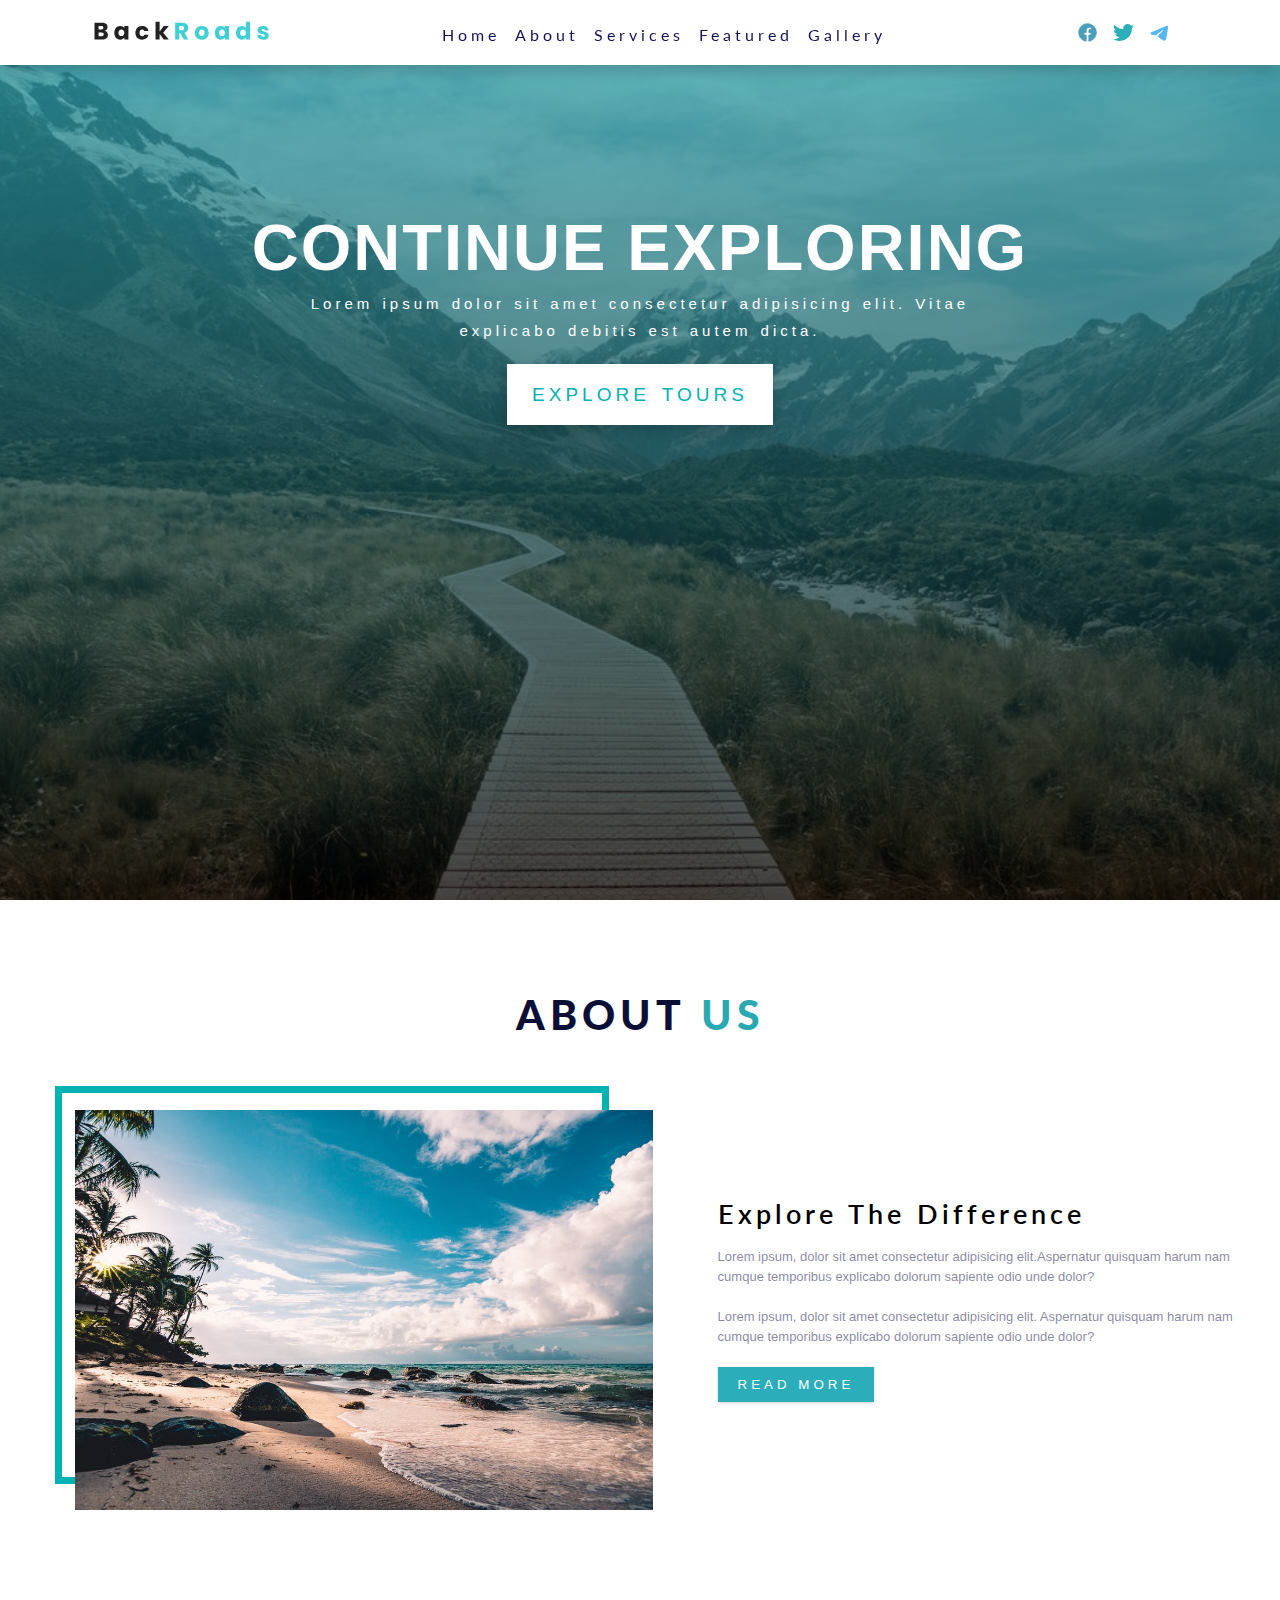
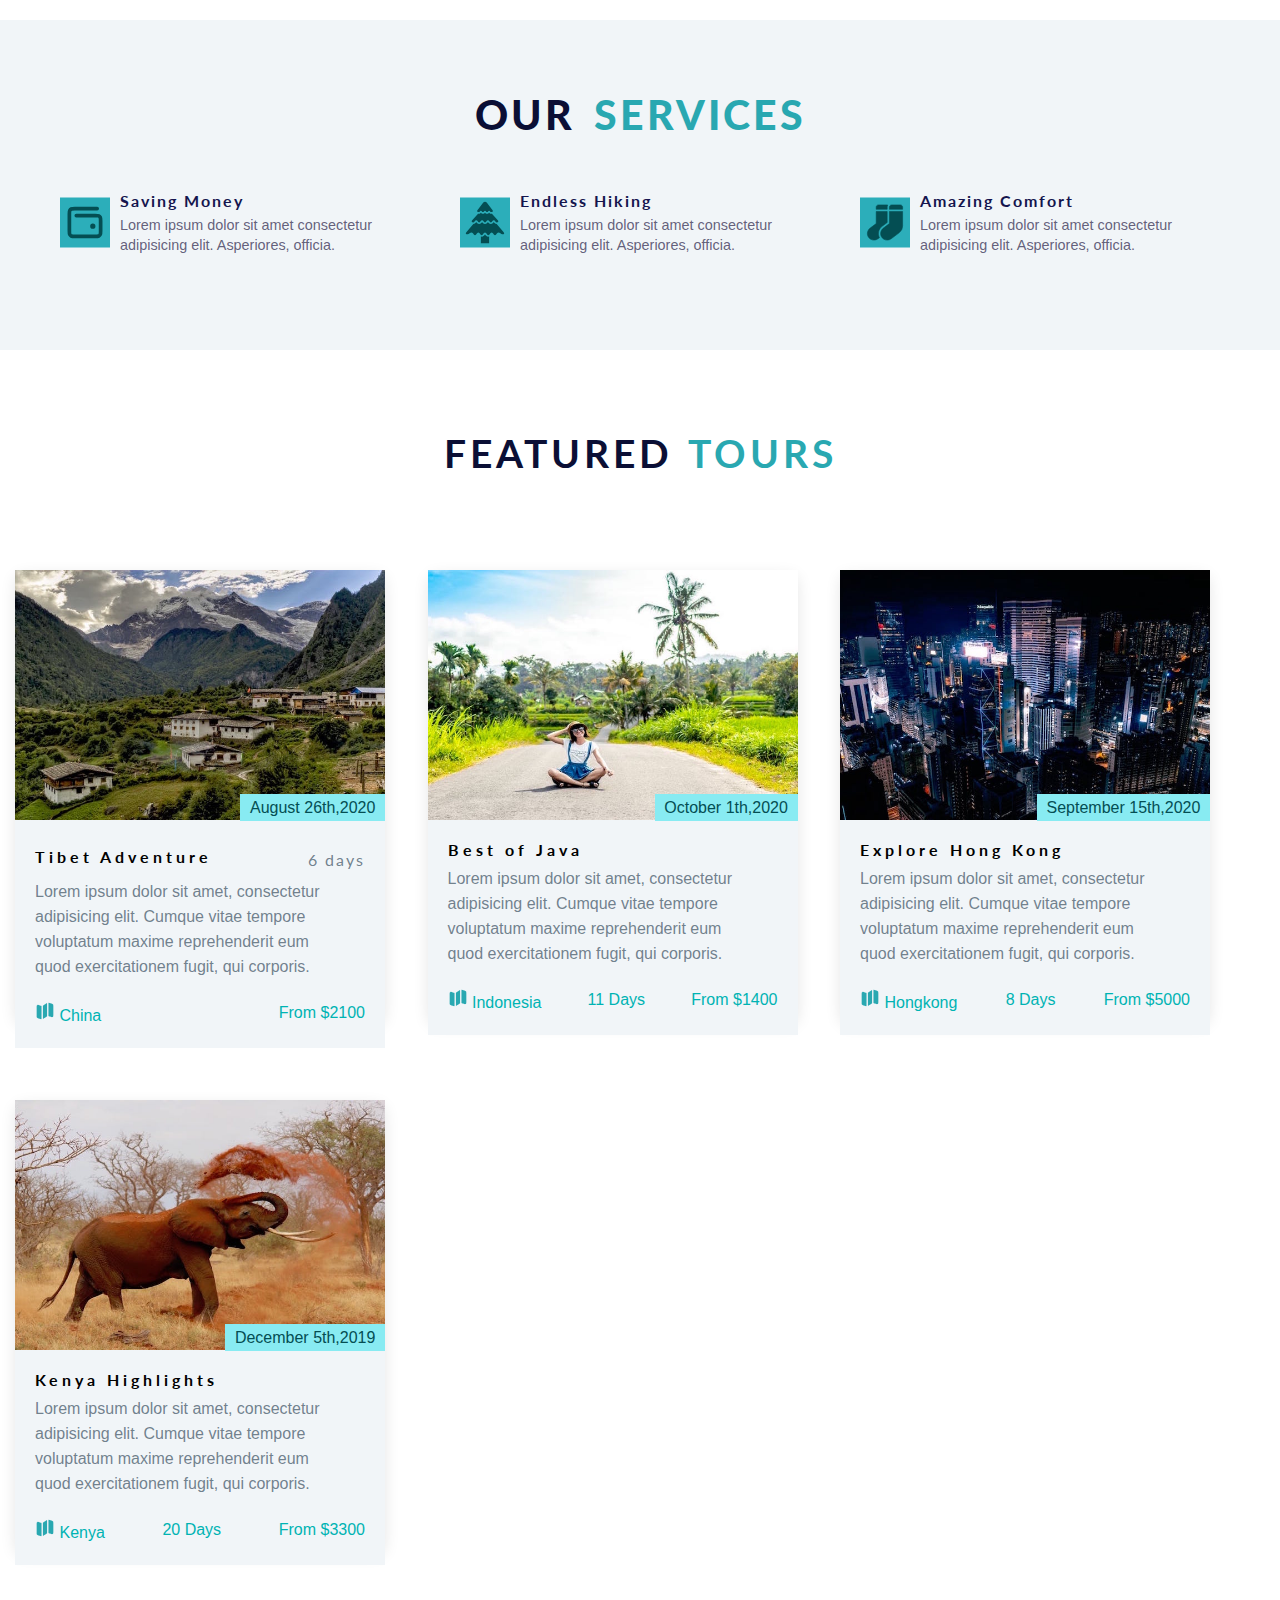
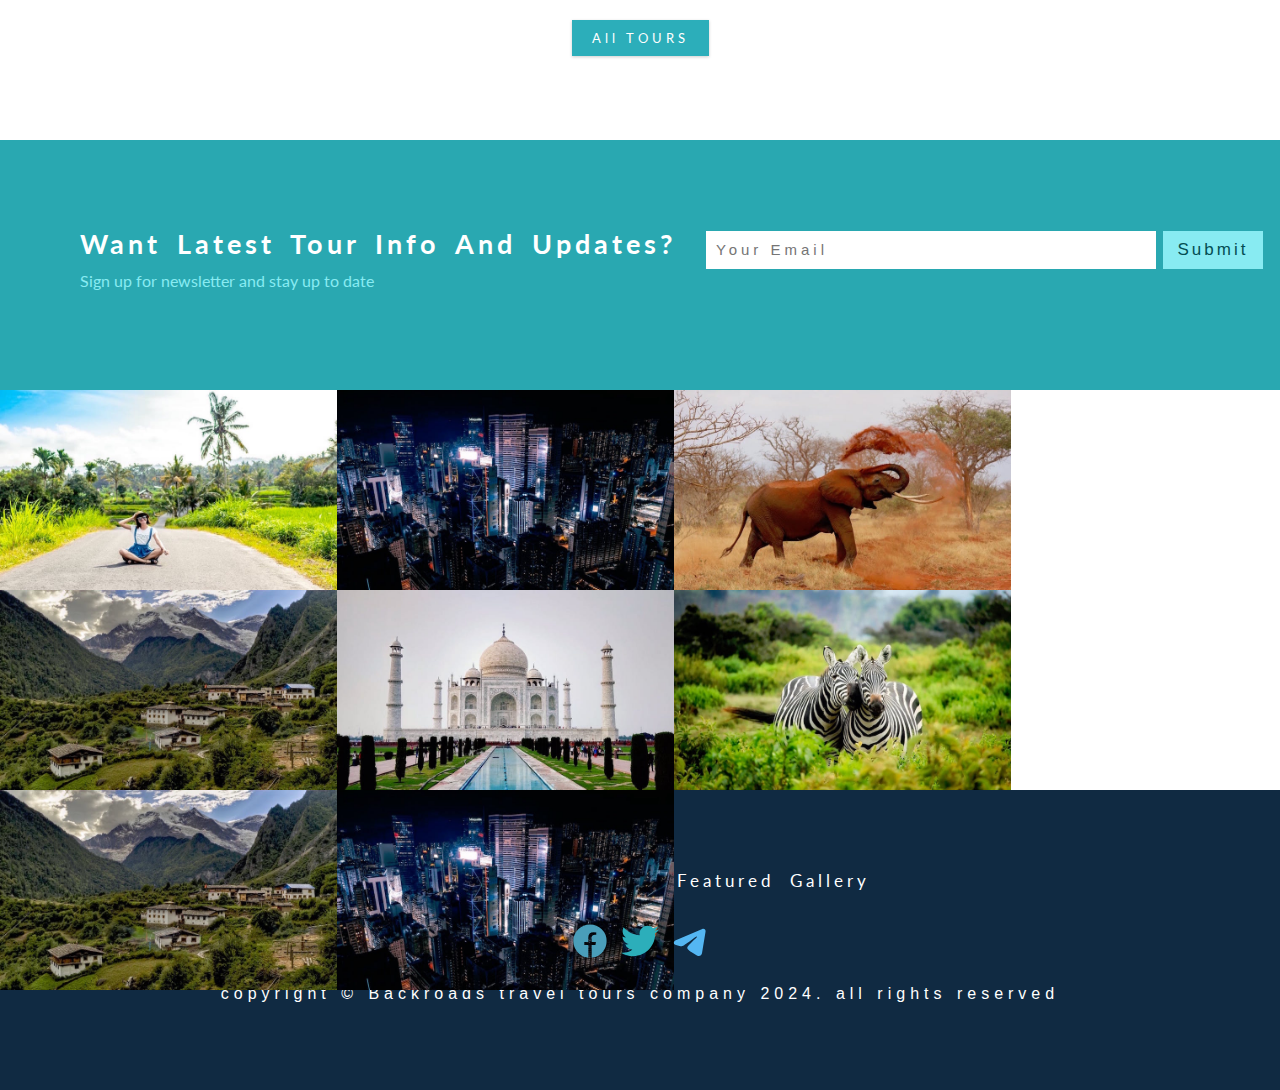
<file: index.html>
<!DOCTYPE html>
<html lang="en">
<head>
    <meta charset="UTF-8">
    <meta name="viewport" content="width=device-width, initial-scale=1.0">
    <title>Project</title>
    <link rel="stylesheet" href="./css/style.css">
    
</head>
<body>
    
    <nav class="navbar">
        <div class="logo">
            <img src="./Asset/images/logo.svg" alt="">
        </div>
       
        <ul class="menu">
          <li><a href="">Home</a></li>
          <li><a href="">About</a></li>
          <li><a href="">Services</a></li>
          <li><a href="">Featured</a></li>
          <li><a href="">Gallery</a></li>
        </ul>
          
     <ul class="navlogo">
         <li><a href=""><img src="./Asset/images/facebook-svgrepo-com.svg" alt=""></a>
          <i class="fab"></i>  
        </li>
         <li><a href=""><img src="./Asset/images/twitter-154-svgrepo-com.svg" alt=""></a>
            <i class="fab"></i></li>
         <li><a href=""><img src="./Asset/images/telegram-svgrepo-com.svg" alt=""></a>
            <i class="fab"></i></li>
     </ul>

     <div class="iconmenu">
        <img src="./Asset/images/icon-menu.svg" alt="">
     </div>

    </nav>

    <main >
        <section class="hero">
            <div class="hero-content">
                <h1>CONTINUE EXPLORING</h1>
                <p>Lorem ipsum dolor sit amet consectetur adipisicing elit. Vitae <br> explicabo debitis est autem dicta.</p>
                <a href="#" class="btn">EXPLORE TOURS</a>
            </div>
        </section>
    </main>

    <section id="about">
        
            <div class="aboutus">
                <H2><b style="color: rgb(11, 15, 53);">ABOUT</b> <b style="color: #29a8b1;">US</b></H2>
            </div>

            <div class="about-centre">
            <div class="about-img">
               
                <img src="./Asset/images/img1.jpeg" alt="">
            </div>
           
            <div class="about-info">
            
                <h3>Explore The Difference</h3><br>
                <p>Lorem ipsum, dolor sit amet consectetur adipisicing elit.Aspernatur
                 quisquam harum nam cumque temporibus explicabo 
                     dolorum sapiente odio unde dolor?
                </p><br>
                <p>Lorem ipsum, dolor sit amet consectetur adipisicing elit.
                    Aspernatur quisquam harum nam cumque temporibus explicabo 
                    dolorum sapiente odio unde dolor?</p><br>
                      
            
            <button>READ MORE </button>  
            </div>
        
    </section>

    <section class="services">
        <div class="service-title">
            <H2><b style="color: rgb(11, 15, 53);">OUR</b> <b style="color: #29a8b1;">  SERVICES</b></H2>
        </div>

        <div class="service-items">
            <div class="service-item">
                <div class="service-icon">
                    <img src="./Asset/images/wallet-alt-svgrepo-com.svg" alt="Saving Money">
                </div>
                <div class="service-text">
                <h3>Saving Money</h3>
                <p>Lorem ipsum dolor sit amet consectetur adipisicing elit. Asperiores, officia.</p>
                </div>
            </div>
            <div class="service-item">
                <div class="service-icon">
                    <img src="./Asset/images/tree-5-svgrepo-com.svg" alt="Endless Hiking">
                </div>
                <div class="service-text">
                    <h3>Endless Hiking</h3>
                    <p>Lorem ipsum dolor sit amet consectetur adipisicing elit. Asperiores, officia.</p>
                </div>
            </div>
            <div class="service-item">
                <div class="service-icon">
                    <img src="./Asset/images/socks-svgrepo-com.svg" alt="Amazing Comfort">
                </div>
                <div class="service-text">
                    <h3>Amazing Comfort</h3>
                    <p>Lorem ipsum dolor sit amet consectetur adipisicing elit. Asperiores, officia.</p>
                </div>
            </div>
        </div>


    </section>

   <section class="featured">

    <div class="featured-title">
        <h2>FEATURED <span>TOURS</span></h2>
    </div>

    <div class="featured-centre">

      <article class="tour-card">
        <div class="tour-img">
          
          <p class="tour-date"> August 26th,2020 </p>
        </div>
        <div class="tour-info">
            <div class="tour-title">
               <h4>Tibet Adventure</h4>
               <p> 6 days</p>
            </div>
            <p>Lorem ipsum dolor sit amet, consectetur adipisicing elit. Cumque
                vitae tempore voluptatum maxime reprehenderit eum 
                <br> quod exercitationem fugit, qui corporis.
              </p>
            <div class="tour-footer">
              <p class="now">
                <span>
                    <i><img src="./Asset/images/map-svgrepo-com.svg" alt=""></i>
                </span>
                China
              </p>
              <p>From $2100</p>
            </div>
        </div>
      </article>

      <article class="tour-card">
        <div class="tour-img2">
          
            <p class="tour-date"> October 1th,2020 </p>
          </div>
          <div class="tour-info">
              <div class="tour-title">
                 <h4>Best of Java</h4>
                 
              </div>
              <p>Lorem ipsum dolor sit amet, consectetur adipisicing elit. Cumque
                  vitae tempore voluptatum maxime reprehenderit eum 
                  <br> quod exercitationem fugit, qui corporis.
                </p>
              <div class="tour-footer">
                <p class="now">
                  <span>
                      <i><img src="./Asset/images/map-svgrepo-com.svg" alt=""></i>
                  </span>
                  Indonesia
                </p>
                <p>11 Days</p>
                <p>From $1400</p>
              </div>
          </div>
      </article>
      <article class="tour-card">
        <div class="tour-img3">
          
            <p class="tour-date"> September 15th,2020 </p>
          </div>
          <div class="tour-info">
              <div class="tour-title">
                 <h4>Explore Hong Kong</h4>
                 
              </div>
              <p>Lorem ipsum dolor sit amet, consectetur adipisicing elit. Cumque
                  vitae tempore voluptatum maxime reprehenderit eum 
                  <br> quod exercitationem fugit, qui corporis.
                </p>
              <div class="tour-footer">
                <p class="now">
                  <span>
                      <i><img src="./Asset/images/map-svgrepo-com.svg" alt=""></i>
                  </span>
                  Hongkong
                </p>
                <p>8 Days</p>
                <p>From $5000</p>
              </div>
          </div>
      </article>
      <article class="tour-card">
        <div class="tour-img4">
          
            <p class="tour-date"> December 5th,2019 </p>
          </div>
          <div class="tour-info">
              <div class="tour-title">
                 <h4>Kenya Highlights</h4>
                 
              </div>
              <p>Lorem ipsum dolor sit amet, consectetur adipisicing elit. Cumque
                  vitae tempore voluptatum maxime reprehenderit eum 
                  <br> quod exercitationem fugit, qui corporis.
                </p>
              <div class="tour-footer">
                <p class="now">
                  <span>
                      <i><img src="./Asset/images/map-svgrepo-com.svg" alt=""></i>
                  </span>
                  Kenya
                </p>
                <p>20 Days</p>
                <p>From $3300</p>
              </div>
          </div>
      </article>
     
      
      </div>
     
      <div class="featured-btn">
        <button type="submit"><a href="./login/index.html">All TOURS</a></button>
      </div>

   </section>

   <section class="section-contact">

    <div class="contact-centre">
      <div class="contact-title">
        <h3>Want Latest Tour Info And Updates?</h3>
        <p>Sign up for newsletter and stay up to date</p>
      </div>
      <form class="contact-form">
          <input type="email" placeholder="Your Email">
          <button type= "submit" >Submit</button>

      </form>
    </div>
   </section>

    <section id="gallery">
     
      <div class="gallery-centre">

      <div class="gallery-img">
        <div><img src="./Asset/images/Bestofjava.jpeg" alt=""></div>
        <div class="search"><img src="./Asset/images/search-svgrepo-com.svg" alt=""></div>
      </div>
      <div class="gallery-img">
        <img src="./Asset/images/Hongkong.jpeg" alt="">
        <div class="search">
          <img src="./Asset/images/search-svgrepo-com.svg" alt="">
        </div>
      </div>
      <div class="gallery-img">
      <img src="./Asset/images/kenya.jpeg" alt="">
      </div>
      <div class="gallery-img">
      <img src="./Asset/images/Tibet.jpeg" alt="">
      </div>
      <div class="gallery-img">
     <img src="./Asset/images/noormahal.jpeg" alt="">
      </div>
      <div class="gallery-img">
     <img src="./Asset/images/zebra.jpeg" alt="">
      </div>
      <div class="gallery-img">
       <img src="./Asset/images/Tibet.jpeg" alt="">
      </div>
      <div class="gallery-img">
        <img src="./Asset/images/Hongkong.jpeg" alt="">
      </div>
      </div>
        
    </section>
    
    <footer class="section-footer">
    <ul class="footer-links">
     <a href="#Home">Home</a>
     <a href="#about">About</a>
     <a href="#services">Services</a>
     <a href="#features">Featured</a>
     <a href="#gallery">Gallery</a>
    </ul>
    <ul class="footer-icons">
      <a href=""><img src="./Asset/images/facebook-svgrepo-com.svg" alt=""></a>
      <a href=""><img src="./Asset/images/twitter-154-svgrepo-com.svg" alt=""></a>
     <a href=""><img src="./Asset/images/telegram-svgrepo-com.svg" alt=""></a>
         
    </ul>
    <p>copyright © Backroads travel tours company 2024. all rights reserved</p>
    </footer>

</body>
</html>
</file>
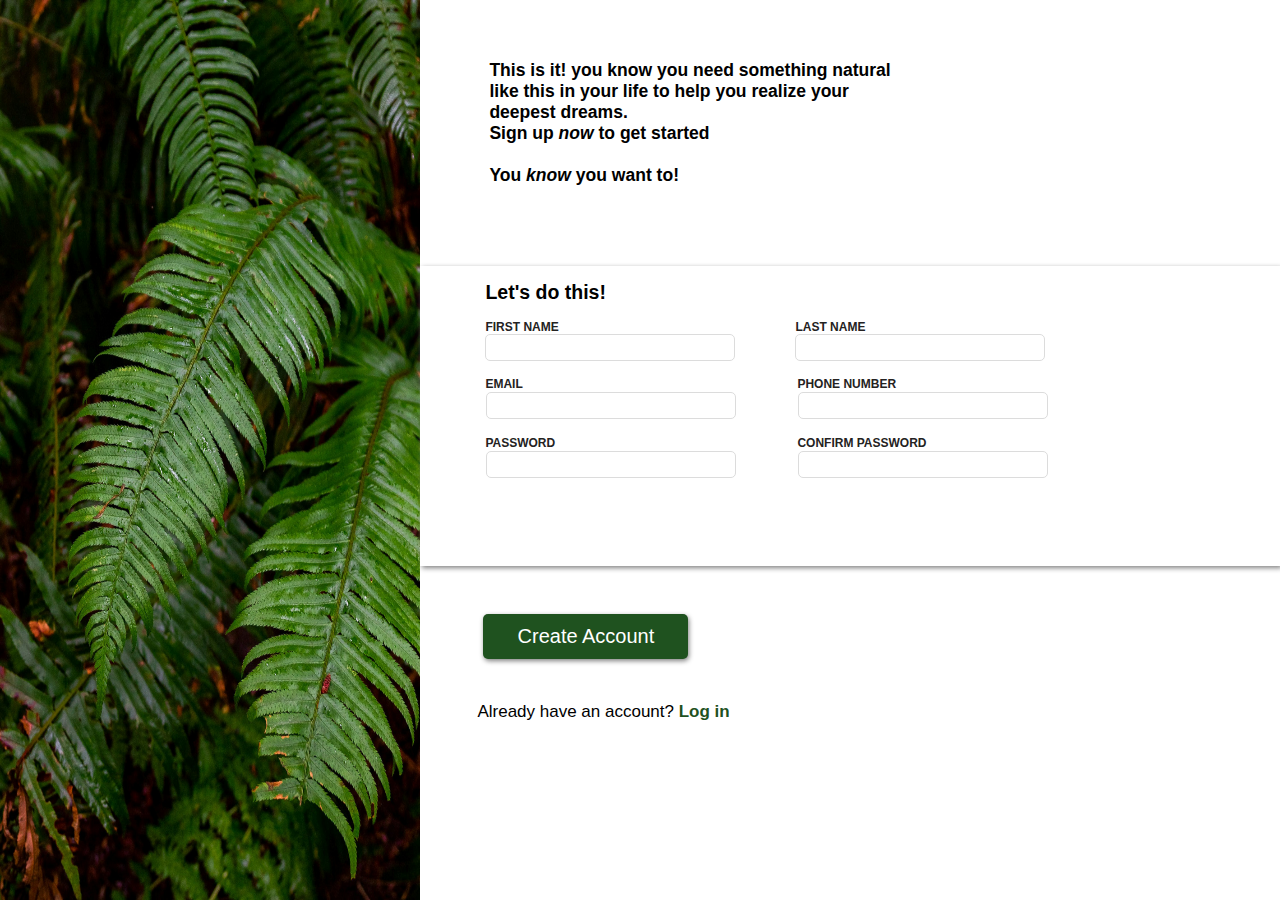
<file: login/index.html>
<!DOCTYPE html>
<html lang="en">
<head>
    <meta charset="UTF-8">
    <meta name="viewport" content="width=device-width, initial-scale=1.0">
    <title>Document</title>
    <link rel="stylesheet" href="./css/style.css">
</head>
<body>
      
    <main>
        <div class="left">

         <img src="./asset/halie-west-25xggax4bSA-unsplash.jpg" alt="">
        </div>
        <div class="right">
         
        <div class="top">
                <h3>This is it! you know you need something natural
                    like this in your life to help you realize your deepest dreams.<br>
                    Sign up <i>now</i> to get started   <br> <br>You <i>know</i> you want to!
                </h3>
            <form class="formm">
                    <br>
                    <h2 >Let's do this!</h2><br>
                    <div class="flname">
                          <div class="inputf">
                            <label for="fname">FIRST NAME</label><br>
                            <input type="text" id="fname">
                          </div>
                          <div class="inputl">
                            <label for="lname">LAST NAME</label><br>
                            <input type="text" id="lname">
                          </div>
                    </div>
                    <br>

                    <div class="femail ">
                          <div class="mail">
                            <label for="email">EMAIL</label><br>
                            <input type="email" id="mail">
                          </div>
                          <div class="phone inputl">
                            <label for="phone">PHONE NUMBER</label><br>
                            <input type="number">
                          </div>
                    </div>
                    <br>
                    <div class="fpass">
                            <div class="pass">
                            <label for="pass">PASSWORD</label><br>
                            <input type="password">
                          </div>
                          <div class="cpass inputl">
                            <label for="cpass">CONFIRM PASSWORD</label><br>
                            <input type="password">
                          </div>
                    </div>     
 


                    </div>
            </form>
            <section class="lsec"> 
            <br>
             <button class="lbtn">Create Account</button><br><br>
             <p>Already have an account? <b style="color: rgb(31, 82, 31);">Log in</b></p>
             </section>
        </div>

        </div>

    </main>










</body>
</html>
</file>
<file: css/style.css>
@import url('https://fonts.googleapis.com/css2?family=Lato:wght@300;400&display=swap');
*{
    padding: 0;
    margin: 0;
    box-sizing: border-box;
}

body,html{
    font-family: sans-serif;
}

.logo{
    
}

.navbar{
    z-index: 2;
    font-family: "Lato", sans-serif;
    position: fixed;
    letter-spacing: 0.25px;
    display: flex;
    align-items: center;
    justify-content: space-around;
    font-size: 20px;
    padding: 15px 8px;
    background-color: #fff;
    color: rgb(17, 23, 78);
    height: 65px;
    width: 100%;
    box-shadow: 0 5px 15px rgba(0, 0, 0, 0.2);

}

.menu{
     
    display: flex;
    gap: 15px;
    list-style: none;
    
}

.menu a{
    text-decoration: none;
    color: rgb(19, 19, 92);
    font-size: 16px;
    letter-spacing: 0.25rem;
    transition: all 0.5s ease-in-out;
}

.menu a:hover{
    color: rgb(36, 120, 189);
}

.navlogo{
    height: 22px;
    width: 10%;
    flex-wrap: wrap;
    display: flex;
    list-style: none;
    
    justify-content: space-evenly;
}

.navlogo a:hover{
    opacity: 0.5;
}

.navlogo a {
    display: flex;
    width:  18px;
    height: 21px;
   
    list-style: none;
    text-decoration: none;
    
}



.iconmenu{
    display: none;
}
.hero {
    height: 100vh;
    background:linear-gradient(rgb(44, 174, 186, 0.7), rgba(0, 0, 0, 0.7)),url('../Asset/images/main.jpeg') no-repeat center center/cover;
    display: flex;
    justify-content: center;
    align-items: center;
    
}

.hero-content {
    
    text-align: center;
    color: #fff;
    width: 100%;
    height: 100%;
    align-items: center;
    
    
    padding-top: 210px;

}

.hero h1 {
    font-size: 65px;
    gap: 2px;
    letter-spacing: 2px;
    margin-bottom: 5px;
    justify-content: center;
    text-align: center;
    align-items: center;
    
}

.hero p {
    font-size: 15px;
    margin-bottom: 40px;
    line-height: 27px;
    word-spacing: 1px;
    letter-spacing: 4px;
}

.btn {
    text-decoration: none;
    padding: 20px 25px;
    color: #00b3b3;
    background-color: #fff;
    font-size: 19px;
    word-spacing: 3px;
    letter-spacing: 4px;
    transition: all 0.3s ease-in-out;
    box-shadow: 0 5px 15px rgba(0, 0, 0, 0.2);;
}

.btn:hover {
    background: #00808025;
    border: 1px solid white ;
    transition: all 0.5s ease-in-out;
    color: #fff;
}

.aboutus{
    text-align: center;
    width: 100%;
    height: 80px;
    align-items: center;
   
    font-size: 27px;
    font-family: "lato" ,sans-serif;
}

.aboutus h2{
    letter-spacing: 5px;
}

#about{
    height: 700px;
    padding-top: 90px;
    
}

.about-img{
    height: 400px; 
   
    
    display: block;
}
.about-img img{
    width: 100%;
    height: 480px;
    margin-left: 45px;
    padding: 40px 30px;
    
    position: relative;
    
}

.about-img::before{
    content: " ";
    width: 100px;
    height: 40px; 
    margin-left: 55px;
    margin-top: 16px;
    padding-top: 10px;
    
    padding: 172px 220px;
    border: 7px solid #00b3b3;
    position: absolute;
    
}

.about-centre{
    display: flex;
}

.about-info{
    line-height: 20px;
    
    width: 42%;
    margin-left: 80px;
    padding-top: 130px;
    display: block;
    align-items: center;
    margin-bottom: 10px;
    
    
}
.about-info h3{
    font-size: 27px;
    font-weight: 600;
    font-family: "lato", sans-serif;
    word-spacing: 1px;
    letter-spacing: 4px;
    line-height: 27px;
}

.about-info p{
    color: rgba(51, 51, 93, 0.591);
    font-size: 13px;
}
    

.about-info button{
    padding: 10px 20px;
    background-color: hsl(185, 62%, 45%);
    color: white;
    border: none;
    letter-spacing: 4px;
    box-shadow: 0 1px 3px rgba(0, 0, 0, 0.2);
    transition: all 0.3s ease-in-out;
}

.about-info button:hover{
    color:  hsl(180, 67%, 1%) ;
    background-color:  hsla(185, 62%, 45%, 0.635);
    cursor: pointer;
    
}

.services{
    margin-top: 20px;
    padding-top: 40px;
    height: 330px;
    background-color: hsl(210, 36%, 96%);
   
}

.service-title{
    text-align: center;
    width: 100%;
    height: 80px;
    align-items: center;
   justify-content: center;
    font-size: 27px;
    padding-top: 30px;
    
    font-family: "lato" ,sans-serif;
    letter-spacing: 3px;
    word-spacing: 6px;
}
.service-items {
    display: flex;
    justify-content: center;
    margin-top: 30px;
    
}

.service-item {
    
    padding: 20px;
    border-radius: 10px;
    
    display: flex;
    max-width: 400px;
}

.service-text{
    display: block;
    padding-left: 10px;
}

.service-icon img {
    width: 50px;
    height: 65px;
}

.service-item h3 {
    font-size: 1.0rem;
    margin: 1px 0;
    color: rgb(21, 21, 78);
    letter-spacing: 2px;
    font-family: "lato",sans-serif;
    padding-bottom: 4px;
}

.service-item p {
    line-height: 20px;
    font-size: 0.9rem;
    color: #45405fd3;
}

.featured{
    margin-top: 20px;
    padding-top: 10px;
    height: auto;
    
}

.featured-title{

    margin-top: 20px;
    text-align: center;
    width: 100%;
    height: 80px;
    
    font-size: 26px;
    padding-top: 30px;
    
    font-family: "lato" ,sans-serif;
    letter-spacing: 4px;
    word-spacing: 3px;
    color: rgb(11, 15, 53);
}


.featured-title span{
    color: #29a8b1;
}

.featured-centre{
    
    display: flex;
    width: auto;
    height: 500px;
    margin: 70px;
    margin-left: 15px;
    flex-wrap: wrap;
    
    justify-content: space-between;
    
}
.tour-card{
    position: relative;
    margin-top: 20px;
    margin-bottom: 60px;
    width: 370px;
    gap: 10px;
   
    height: 450px;
    border-radius: 9px;
    text-align: right;
    box-shadow: 0 5px 15px rgba(0, 0, 0, 0.1);
    transition: all 0.3s linear;
}

.tour-card:hover{
  transform: scale(1.03);
  box-shadow: 0 5px 15px rgba(1, 0, 0, 0.315);
}

.tour-img{
    
    background: url(../Asset/images/Tibet.jpeg) no-repeat center center/cover;
    width: 100%;
    height: 250px;
    display: block;
}

.tour-img2{
    background: url(../Asset/images/Bestofjava.jpeg) no-repeat center center/cover;
    width: 100%;
    height: 250px;
    display: block;
}

.tour-img3{
    background: url(../Asset/images/Hongkong.jpeg) no-repeat center center/cover;
    width: 100%;
    height: 250px;
    display: block;
}

.tour-img4{

    background: url(../Asset/images/kenya.jpeg) no-repeat center center/cover;
    width: 100%;
    height: 250px;
    display: block;
}

.tour-date{
    
    position: absolute;
    right: 0;
    bottom: 2;
    margin-top: 60.5%;
    padding-left: 10px;
    background: hsl(184, 80%, 74%);
    color: hsl(184, 91%, 17%);
    text-transform: capitalize;
    padding: 0.3rem 0.6rem;
    margin-bottom: 10;
}
.tour-info{
    padding: 20px;
    background-color: hsl(210, 36%, 96%);
}
.tour-info p{
    text-align: left;
    margin-top: 7px;
    color: rgba(90, 108, 122, 0.856);
    line-height: 25px;
}
.tour-title{
    display: flex;
    justify-content: space-between;
    flex-wrap: wrap;
    align-items: center;
    
}
.tour-title h4{
   font-family: "lato",sans-serif;
   letter-spacing: 4px;
}

.tour-title p{
    font-family: "lato",sans-serif;
    letter-spacing: 2px;
    color: rgba(90, 108, 122, 0.856);
}

.tour-footer{
    display: flex;
    margin-top: 10px;
    justify-content: space-between;
    align-items: center;
    
}
.tour-footer p{

    color: #00b3b3;
}

.tour-footer span img{
    content: '';
    position: relative;
   margin-top: 5px;
    width: 20px;
    height: 20px;
}
.featured-btn{
    height: 200px;
    align-items: center;
    text-align: center;
    
}
.featured-btn a{
    list-style: none;
    text-decoration: none;
    color: white;
}

.featured-btn button{
    margin-top: 500px;
    padding-top: 20px;
    margin-bottom: 50px;
    
    border: none;
    text-align: center;
    font-family: "lato",sans-serif;
    
    transition: all 0.3s ease-in-out;
    padding: 10px 20px;
    background-color: hsl(185, 62%, 45%);
    color: white;
    
    letter-spacing: 4px;
    box-shadow: 0 1px 3px rgba(0, 0, 0, 0.2);
     
}
.featured-btn a:hover{
    color: black;
    background-color: hsl(184, 80%, 74%);
    cursor: pointer;
}

.featured-btn button:hover{
    color: black;
    background-color: hsl(184, 80%, 74%);
    cursor: pointer;
    
}

.section-contact{
    background-color: #29a8b1;
    margin-top: 420px;
    
    width: auto;
   align-content: center;
    height: 250px;
    
}
.contact-centre{
    display: flex;
}

.contact-title{

    font-family: "lato",sans-serif;
   
    margin-left: 80px;
    margin-bottom: 10px;
}
.contact-title h3{
    letter-spacing: 4px;
    font-size: 27px;
    line-height: 25px;
    word-spacing: 5px;
    margin-bottom: 10px;
    color: #fff;
}
.contact-title p{
    margin-top: 15px;
    color: hsl(184, 80%, 74%);
    
}

.contact-form{
    display: flex;

}
.contact-form input{
    width: 450px;
    padding-left: 10px;
    font-size: 15px;
    letter-spacing: 4px;
    height: 38px;
    margin-left: 30px;
    border: none;
    outline: none;
}
.contact-form button{
    width: 100px;
    height: 38px ;
    margin-left: 7px;
    border-radius: none;
    cursor: pointer;
    border: none;
    font-size: 17px;
    letter-spacing: 3px;
    color: hsl(184, 91%, 17%);
    background-color: hsl(184, 80%, 74%);
    outline: none;
    transition: all 0.3s linear;
}

.contact-form button:hover{

    color: hsl(184, 80%, 74%) ;
    background-color: hsla(184, 82%, 11%, 0.63);

}

#gallery{
    height: auto;
    display: flex;
}

.gallery-centre{
    display: flex;
    flex-wrap: wrap;
    
    height: 400px;
   
}

.gallery-img{
    position: relative;
    transition: all 0.3s linear;
    height: 200px;
}

.gallery-img img{
    
    position: relative;
    width: 337px;
    height: 200px;
    display: block;
    margin-bottom: 0px;
    
}


.gallery-img .search{
   
    height: 200px;
    width: 337px;
    
    background-color: #00b3b379;
    display: none;
    position: absolute;
}




.search img{
    margin-top: 60px;
    text-align: center;
    justify-content: center;
    height: 38px;
    transition: all 0.3s ease-in-out;
}

.gallery-img:hover .search{
    
    display: block;
}


.search img:hover{
    cursor: pointer;
}


.section-footer{
    padding-top: 70px;
    text-align: center;
    height: 300px;
    background-color: hsl(209, 61%, 16%);
}


.footer-links{
    
    justify-content: center;
    list-style-type: none;
    display: flex;
    flex-wrap: wrap;
    font-family: "lato",sans-serif;
    gap: 15px;
    list-style: none;
    
    text-decoration: none;
    text-align: center;
    font-size: 17px;
    letter-spacing: 0.25rem;
    transition: all 0.5s ease-in-out;
}

.footer-links a{ 
 
    margin-top: 10px;

    list-style: none;
    text-decoration: none;
    color: #fff;
}

.footer-icons{
    justify-content: center;
    text-align: center;
    display: flex;
    position: relative;
    flex-wrap: wrap;
}

.footer-icons a{
    justify-content: center;
    text-align: center;
    display: flex;
    margin-top: 30px;
    width:  50px;
    height: 40px;
    padding: 1px;
    margin-bottom: 1.5rem;
    list-style: none;
    text-decoration: none;
    transition: all 0.3s linear;
}

.footer-icons a:hover{
    fill: #fff;
    background-size: contain;
    
    opacity: 0.5;
}

.section-footer p{
    letter-spacing: 5px;
    word-spacing: 1px;
    color: #fff;
}


@media only screen and (max-width:768px){
   
    .menu{
        display: none;
    }
    
    #about{
        padding-right: 10px;
        padding-left: 14px;
        height: 400px;
        margin-top: 1px;
        font-weight: 100;
        
    }
   .aboutus{
     font-size: 20px;
   }
    .about-centre{
        display: block;
      
    } 
   
    .about-info{

        height: auto;
        justify-content: left;
        line-height: 19px;
        
        align-items: normal;
        margin-top: 2px;
        display: inline;
        padding-top: 10px;
        width: 100px;
        
        font-size: 1px;
        
    }

    .about-info h1{
        padding-top: 2px;
        
        font-size: 0px; 
    }

    
   .about-img{
    height: auto;
   }
    

.about-img img{
        height: 300px;
        width: 100%;
        margin-left: 0px;
        position: relative;
        
        display: block;
        position: static;
        padding-top: 20px;
        
}

    .about-img::before{
      display: none;
      }

    .navlogo{
        display: none;
    }

    .navbar{
        justify-content: space-between;
        padding: 30px;
        box-shadow: 0px 0px 5px rgba(0, 0, 0, 0.68);
        height: 45px;  
    }
    .logo{
        content: " ";
        
        height: 30px;
        width: 100%;
    }
    
    .iconmenu{
        display: inline;
        color: #00b3b3;
    }
    .hero {
        background: none;
        background-color: #29a8b1;
        padding-top: 0px;
        height: auto;
        padding-bottom: 40px;
        
    }
    .hero-content{
        padding-top: 80px;
        font-size: 10px;
    }
     
    .hero h1 {
        font-size: 50px;
        gap: 2px;   
    }

    
    
    .hero p {
        font-size: 15px;
        padding-top: 15px;
        margin-bottom: 25px;
        
        padding-bottom: 20px;
        display: block;
        width: 100%;
        text-align: center;
        justify-content: center;
        align-items: center;
     }

     .services{
        margin-top: 500px;
        height: auto;
     }
     .service-title{
        font-size: 20px;
     }

     .service-items{
        display: block;
     }

     .service-item{
        display: block;
        text-align: center;
     }
     
     .service-text h3{
        margin-bottom: 10px;
     }
     
     .featured{
        width: 100%;
     }
    
     .featured-centre{
        width: 300px;
        text-align: center;
     }
    
     .tour-card{
    
        width: 500px;
        margin-bottom: 80px;

    
    }
    .tour-date{
        margin-top: 222px;
    }
 
    .featured-btn {
            
           display: block;
            margin-top: 1230px;

    }
    .contact-centre{
        display: block;
    }
    .contact-title {
        margin-left: 30px;
        margin-bottom: 10px;
    }
    .contact-title h3{
        font-size: 20px;
    }
   .gallery-centre{
    display: block;
   }

   .section-footer{
    margin-top: 1220px;
    height: auto;
   }
   .footer-links{
    
    
   }
}
</file>
<file: login/css/style.css>
*{  
    box-sizing: border-box;
    padding: 0px;
    margin: 0px;
    
}


main{
    width: 100%;
    height: 100%;
    display: flex;
    font-size: 15px;
    font-family: sans-serif;
}
.left{
  
    width: 40%;
    height: 900px;
    
    }
 .left img{
    justify-content: center;
    width: 100%;
    height: 900px;

 } 
 .right{
    background-color: #ffffff;
 } 
 .top h3 {
    padding: 30px 69px;
    margin-top: 30px;
    width: 65%;
    height: auto;
 } 



.formm{
    font-family: sans-serif;
    font-weight: bold;
    font-size: 13px;
    margin-top: 50px;
    padding-left: 65px;
    padding-bottom: 35px;
    background-color: #fff;
    width: 100%;
    height: 300px ;
    box-shadow: 2px 2px 5px gray;
}

.formm input{
    width: 250px;
    border: 0.5px solid gainsboro;
    border-radius: 5px;
}

.formm label{
   font-size: 12px;
   color: rgb(36, 34, 34);
}

.formm input:hover{
    box-shadow: 1px 1px 3px rgb(116, 116, 116);
    border-color: rgb(68, 68, 226);
}
 .flname {
    display: flex;  
 }  
 .flname input{
    width: 250px;
 } 
 

 .femail {
    display: flex ;
 }

 .femail input{
    padding: 5px;
    margin: 1px;
    width: 250px;
 }

 .fpass input{
    width: 250px;
    padding: 5px;
    margin: 1px;
 }
 .fpass{
    display: flex;
 }

#fname {
    padding: 5px;
}

#lname{
    padding: 5px;
}



 .inputl{
    margin-left: 60px;
 }

 .lsec{

    padding: 5px 40px;
    font-size: 17px;
    height: 250px;
 }
 .lsec p{
    padding-left: 17px;
 }
 .lbtn{
    color: #fff;
    border-radius: 5px;
    height: 45px;
    width: 205px;
    padding: 10px;
    margin: 23px;
    box-shadow: 1px 2px 5px gray;
    background-color: rgb(31,82,31);
    border: none;
    font-size: 20px;
    font-family: sans-serif;
    
 }

 .lsec button:hover{
    
    cursor: pointer;
 }

 @media only screen and (max-width:768px){

   .right{
      
      position: absolute;
      background-color: hsl(184, 80%, 74%);
   }
   .left{
      display: none;
   }
 }
</file>
